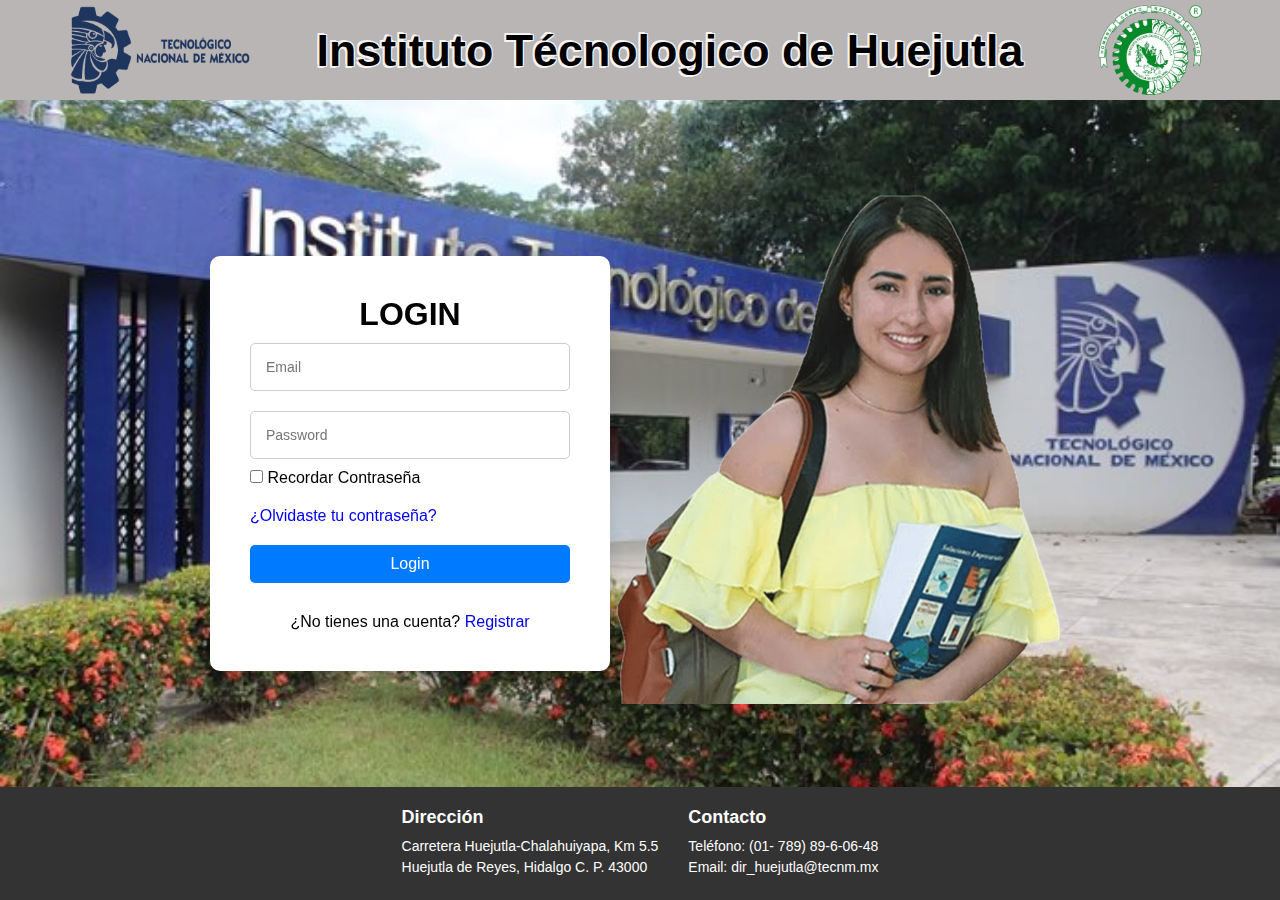
<file: index.html>
<!DOCTYPE html>
<html lang="en">

<head>
    <meta charset="UTF-8">
    <meta name="viewport" content="width=device-width, initial-scale=1.0">
    <title>Login</title>
    <link href="https://unpkg.com/boxicons@2.1.4/css/boxicons.min.css" rel="stylesheet"> <!-- Corregir enlace -->
    <link rel="stylesheet" href="estilos.css">
</head>
<body>
<header class="encabezado">
<img class="img1" src="logo2.png" alt="">
<div class="uni"><h1>Instituto Técnologico de Huejutla</h1></div>
<img class="img2" src="logo1.png" alt="">
</header>


    <div class="contenedor">
        <form class="form-uno">
            <div class="login">
            <h2>LOGIN</h2>    
            </div>
            
            <div class="usuario">
                <input type="email" placeholder="Email">
            </div>

            <div class="pass">
                <input type="password" placeholder="Password">
            </div>

            <div class="rm">
                <label for="#">
                    <input type="checkbox"> Recordar Contraseña
                </label>
            </div>
            <a href="#">¿Olvidaste tu contraseña?</a>
            
            <button class="btn">Login</button>
            <div class="registrar">
                <p>¿No tienes una cuenta? <a href="formulario.html" >Registrar</a></p>
            </div>
        </form>
        <img class="img3" src="Imagen3.png" alt="">
    </div>
<footer class="pie">
        <div class="direccion">
            <h3>Dirección</h3>
            <p>Carretera Huejutla-Chalahuiyapa, Km 5.5</p>
            <p>Huejutla de Reyes, Hidalgo C. P. 43000</p>
        </div>
        <div class="contacto">
            <h3>Contacto</h3>
            <p>Teléfono: (01- 789) 89-6-06-48</p>
            <p>Email: <a href="mailto:dir_huejutla@tecnm.mx">dir_huejutla@tecnm.mx</a></p>
        </div>
</footer>
    

</body>

</html>
</file>
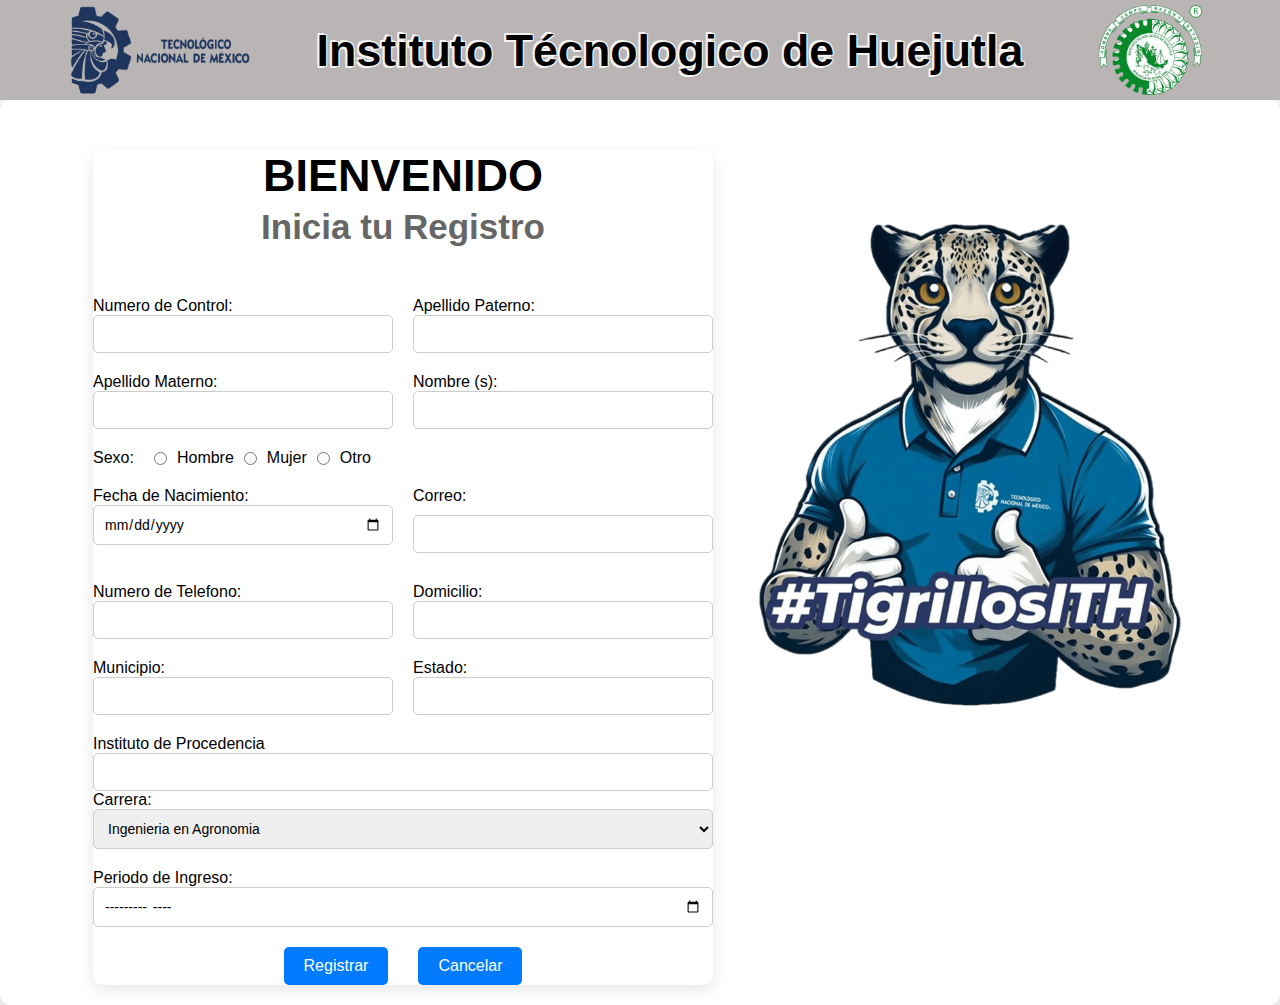
<file: formulario.html>
<!DOCTYPE html>
<html lang="en">
<head>
    <meta charset="UTF-8">
    <meta name="viewport" content="width=device-width, initial-scale=1.0">
    <link rel="stylesheet" href="estilos.css">
    <title>Registro</title>
</head>
<body>
    <header class="encabezado">
        <img class="img1" src="logo2.png" alt="">
        <div class="uni"><h1>Instituto Técnologico de Huejutla</h1></div>
        <img class="img2" src="logo1.png" alt="">
    </header>



    <div class="contenedor2">
        <form class="form-dos">
            <div class="form">
                <h3>BIENVENIDO</h3>
                <h4>Inicia tu Registro</h4>
            </div>
    
            <!-- Contenedor para agrupar Numero de Control y Apellido Paterno -->
            <div class="control-app">
                <div class="ncontrol">
                    <p>Numero de Control: </p>
                    <input type="text">
                </div>
    
                <div class="app">
                    <p>Apellido Paterno: </p>
                    <input type="text">
                </div>
            </div>
    
            <div class="apm-nombre">
                <div class="apm">
                    <p>Apellido Materno: </p>
                    <input type="text">
                </div>
    
                <div class="nombre">
                    <p>Nombre (s):</p>
                    <input type="text">
                </div>
            </div>
    
            <div class="sexo">
                <p>Sexo: </p>
                <input type="radio" value="1" name="sexo"> Hombre
                <input type="radio" value="2" name="sexo"> Mujer
                <input type="radio" value="3" name="sexo"> Otro
            </div>
    
            <div class="fecha-correo">
                <div class="fechan">
                    <p>Fecha de Nacimiento: </p>
                    <input type="date">
                </div>
    
                <div class="correo">
                    <p>Correo: </p>
                    <input type="email">
                </div>
            </div>
    
            <div class="tel-direc">
                <div class="tel">
                    <p>Numero de Telefono: </p>
                    <input type="text">
                </div>
    
                <div class="direc">
                    <p>Domicilio: </p>
                    <input type="text">
                </div>
            </div>
    
            <div class="municipio-estado">  
                <div class="municip">
                    <p>Municipio: </p>
                    <input type="text">
                </div>
    
                <div class="estado">
                    <p>Estado: </p>
                    <input type="text">
                </div>
            </div>
    
            <div class="procedencia-opciones">
                <div class="procedencia">
                    <p>Instituto de Procedencia</p>
                    <input type="text">
                </div>
    
                <label class="opciones" for="opciones">Carrera:</label>
                <select id="carrera" name="car">
                    <option value="Ingenieria en Agronomia">Ingenieria en Agronomia</option>
                    <option value="Ingenieria en Sistemas Computacionales">Ingenieria en Sistemas Computacionales</option>
                    <option value="Licenciatura en Biología">Licenciatura en Biología</option>
                    <option value="Licenciatura en Gestion Empresarial">Licenciatura en Gestion Empresarial</option>
                </select>
            </div>
    
            <div class="Periodo">
                <p>Periodo de Ingreso: </p>
                <input type="month">
            </div>

            <div class="botones">
                <a href="index.html" class="btn">Registrar</a>
                <a href="index.html" class="btn">Cancelar</a>
            </div>       
            
        </form>
    
        <!-- Imagen al lado del formulario -->
        <img class="img4" src="Imagen5.png" alt=""> 
    </div>



</body>
</html>
</file>
<file: estilos.css>
* {
    margin: 0;
    padding: 0;
    box-sizing: border-box;
    text-decoration: none;
    font-family: "Roboto", sans-serif;
}

body {
    height: 100vh;
    display: flex;
    flex-direction: column;
    justify-content: space-between;
    background-color: #f4f4f4;
    padding: 0; /* Un pequeño margen a los lados */
}

.contenedor {
    position: relative;
    display: flex;
    justify-content: center;
    align-items: center;
    min-height: 500px;
    background-image: url(ith.jpg);
background-size: cover;
background-position: center;
    padding: 20px;
    flex-grow: 1;
    width: 100%;
    margin: 0 auto;
    overflow: hidden;
    object-fit: contain;
    margin: 0;
}

.contenedor::before{
    content: "";
    position: absolute;
    top: 0;
    left: 0;
    width: 100%;
    height: 100%;
    background: rgba(8, 8, 8, 0);
    backdrop-filter: blur(0);
    z-index: 1;
    margin: 0;
}

.contenedor *{
    position: relative;
    z-index: 2;
    }

header {
    position: relative;
    background-color: rgb(38, 37, 41);
    height: 100px;
    width: 100%;
    display: flex;
    justify-content: right;
    align-items: center;
    padding: 0;
    
}

 header.encabezado{
    display: flex;
    justify-content: space-between;
    align-items: center;
    padding: 10px 20px;
    background-color: #b9b5b5;
 }

 .img1{
    height: 100px;
    width: 180px;
    margin-left: 50px;
    object-fit: contain;
 }
 .img2{
    height: 90px;
    width: 120px;
    margin-right: 50px;
    object-fit: contain;
 }

 .img3{
    height: 520px;
    width: 460px;
}

.form-uno{
    background-color: white;
    padding: 40px;
    border-radius: 10px;
    box-shadow: 0px 5px 15px rgba(0, 0, 0, 0.1);
    width: 100%;
    max-width: 400px;
    margin-top: 40px;
}


h1{
    text-align: center;
    color: black;
    font-weight: bold;
    font-size: 2.8rem;
    text-shadow: 
    -2px -2px 0 #f4f4f4,  /* Contorno hacia arriba a la izquierda (verde) */
    1px -1px 0 #f4f4f4,   /* Contorno hacia arriba a la derecha (verde) */
    -2px 2px 0 #f4f4f4,   /* Contorno hacia abajo a la izquierda (verde) */
    1px 1px 0 #f4f4f4;    /* Contorno hacia abajo a la derecha (verde) */
}

h2{
    text-align: center;
    color: black;
    font-weight: bold;
    font-size: 2rem;
}


input[type="email"], input[type="password"] {
    width: 100%;
    padding: 15px;
    margin: 10px 0;
    border: 1px solid #ccc;
    border-radius: 5px;
    font-size: 14px;
}

.rm{
    margin-bottom: 20px;
}

button {
    width: 100%;
    padding: 15px;
    background-color: #007bff;
    border: none;
    color: white;
    font-size: 16px;
    border-radius: 5px;
    cursor: pointer;
    transition: background-color 0.3s;
    margin-top: 20px;
}

button:hover {
    background-color: #0056b3;
}

.registrar {
    text-align: center;
    margin-top: 30px;
}

/* Media queries para pantallas pequeñas */
@media (max-width: 768px) {
    body {
        padding: 0 10px;
    }
    
    .contenedor {
        padding: 15px;
    }

    form {
        padding: 20px;
    }

    header {
        height: 45px;
    }

    button {
        padding: 12px;
        font-size: 14px;
    }
}

/* Media queries para pantallas muy pequeñas (móviles) */
@media (max-width: 480px) {
    form {
        padding: 15px;
    }

    input[type="email"], input[type="password"] {
        padding: 12px;
    }

    button {
        padding: 10px;
        font-size: 12px;
    }

    h1 {
        font-size: 20px;
    }
}

.pie {
    display: flex;
    justify-content: space-between;
    align-items: flex-start;
    justify-content: center;
    padding: 20px;
    gap: 30px;
    background-color: #333;
    color: white;
    font-size: 14px;
}

.pie h3 {
    margin-bottom: 10px;
    font-size: 18px;
}

.pie p {
    margin: 5px 0;
}

.pie a {
    color: #ffffff;
    text-decoration: none;
}

.pie a:hover {
    text-decoration: underline;
}

/* Para pantallas pequeñas, ajusta la disposición del pie */
@media (max-width: 768px) {
    .pie {
        flex-direction: column;
        text-align: center;
    }

    .pie div {
        margin-bottom: 20px;
    }
}


/* Botón de enviar */
.form-dos button {
    width: 100%;
    padding: 10px 20px;
    background-color: #2b56e2; /* Color del botón */
    color: white;
    border: none;
    border-radius: 5px;
    font-size: 16px;
    cursor: pointer;
    transition: background-color 0.3s ease;
}

.form-dos button:hover {
    background-color: #1a3cb7; /* Efecto hover */
}


/* Contenedor principal que agrupa el formulario y la imagen */
.contenedor2 {
    display: flex;
    justify-content:center;
    align-items: flex-start;
    background-color: white;
    border-radius: 10px;
    box-shadow: 0px 5px 15px rgba(0, 0, 0, 0.1);
    padding: 20px;
    width: 100%;
    max-width: none;
   
}

/* Estilos para el formulario */
.form-dos {
margin-top: 30px;
    width: 50%;
    display: flex;
    flex-direction: column;
    gap: 20px;
    background-color: white;
    border-radius: 10px;
    box-shadow: 0px 5px 15px rgba(0, 0, 0, 0.1);

}

/* Títulos del formulario */
.form h3 {
    font-size: 45px;
    margin-bottom: 5px;
}

.form h4 {
    font-size: 35px;
    color: #666;
    margin-bottom: 30px;

}
.form{
    
    align-items: center;
    justify-content: center;
    text-align: center;
}
/* Estructura en filas */
.control-app, .apm-nombre, .fecha-correo, .tel-direc, .municipio-estado {
    display: flex;
    gap: 20px;
}

.correo{
    margin-bottom: 0;
}

/* Tamaño y separación de los inputs */
.form-dos input[type="text"],
.form-dos input[type="email"],
.form-dos input[type="date"],
.form-dos input[type="month"],
.form-dos select {
    width: 100%;
    padding: 10px;
    border: 1px solid #ccc;
    border-radius: 5px;
    font-size: 14px;
}

/* Alinear los botones de radio */
.sexo {
    display: flex;
    align-items: center;
    gap: 10px;
}

.sexo p {
    margin-right: 10px;
}

/* Cada div que contiene los campos */
.ncontrol, .app, .apm, .nombre, .fechan, .correo, .tel, .direc, .municip, .estado, .procedencia {
    flex: 1;
}

/* Opciones de carrera */
select {
    padding: 10px;
    border-radius: 5px;
    border: 1px solid #ccc;
    width: 100%;
    font-size: 14px;
}

.Periodo {
    width: 100%;
}

/* Estilo para la imagen */
.img4 {
    margin-top: 100px;
    margin-left: 40px;
    width: 35%;
    height: auto;
    object-fit: cover;
}

/* Media queries para pantallas más pequeñas */
@media (max-width: 768px) {
    .contenedor2 {
        flex-direction: column;
        align-items: center;
        padding: 20px;
    }

    .form-dos {
        width: 100%;
    }

    .img4 {
        width: 80%;
        margin-top: 20px;
    }
}

.btn {
    display: inline-block;
    padding: 10px 20px;
    background-color: #007bff; /* Color del botón */
    color: white; /* Color del texto */
    text-align: center;
    text-decoration: none; /* Quitar subrayado */
    border-radius: 5px; /* Bordes redondeados */
    transition: background-color 0.3s ease; /* Transición al pasar el ratón */
    font-size: 16px;
}

.btn:hover {
    background-color: #0056b3; /* Cambia el color al pasar el ratón */
}

.botones {
    display: flex;
    justify-content: center; /* Para distribuir los botones uniformemente */
    gap: 30px; /* Espacio entre los botones */
}
</file>
